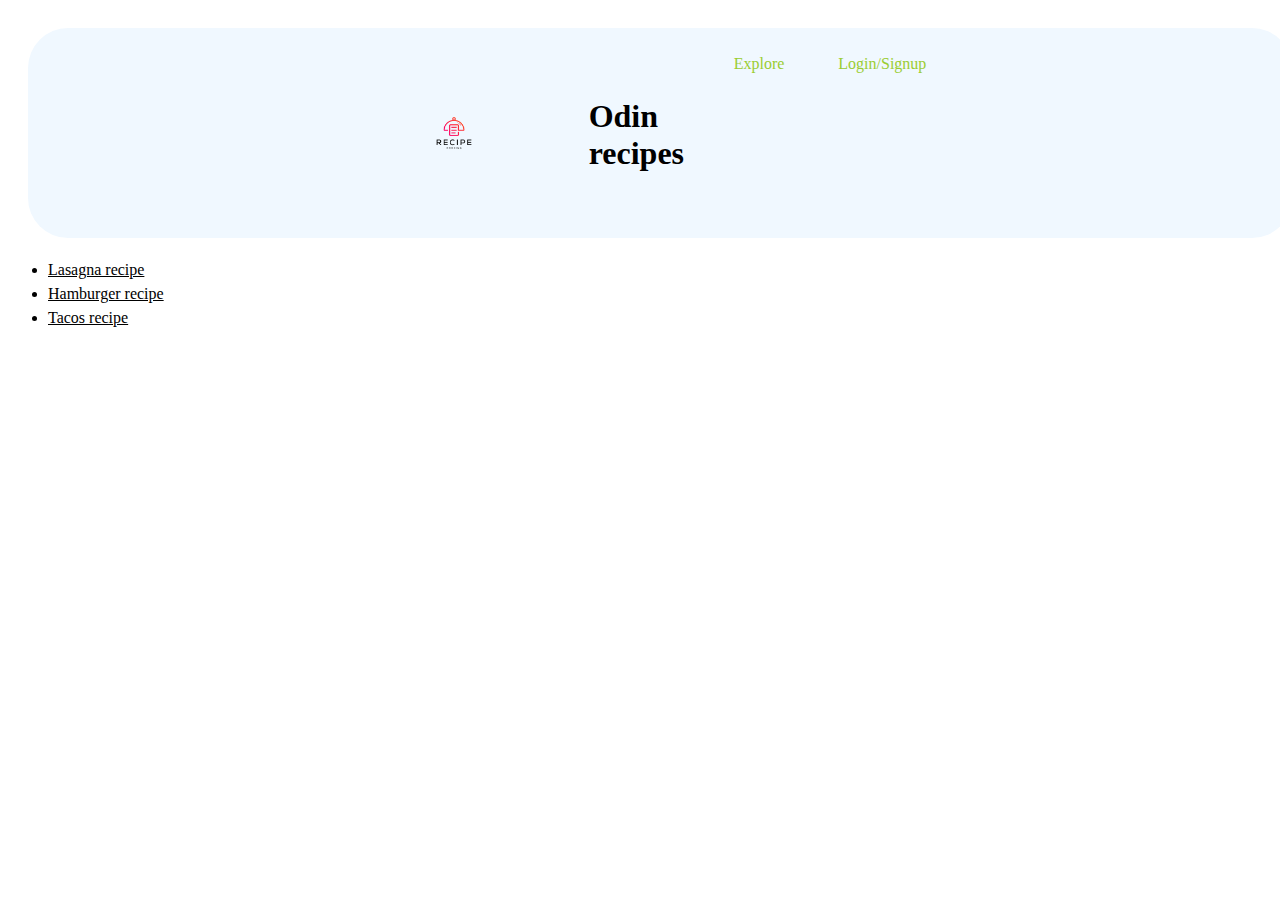
<file: index.html>
<!DOCTYPE html>
<html>
<head>
<meta charset="UTF-8">
<title>Odin recipes</title>
<link rel="stylesheet" href="/styles/style.css"/>
</head>

<div class="header-box">
    <img id="logo-header-img" class="logo-header" src="/images/recipe-logo.png">
    <h1 id="logo-header-text"class="logo-header"> Odin recipes </h1>
    <div id="content-links-header">
        <a class="button-links-header" href=""> Explore</a>
        <a class="button-links-header" href=""> Login/Signup</a>
        
    </div>
</div>


<body>
    
    
<div class="list-link-recipe"> 
<ul>
 <li><a href="recipes/lasagna.html" alt="lasagna recicipe page">Lasagna recipe</a> </li>

<li><a href="recipes/hamburgers.html" alt="hamburgers recicipe page">Hamburger recipe</a></li>

<li><a href="recipes/tacos.html" alt="Tacos recicipe page">Tacos recipe</a></li>

</ul>

</div>

</body>
<footer>

</footer>

</html>
</file>
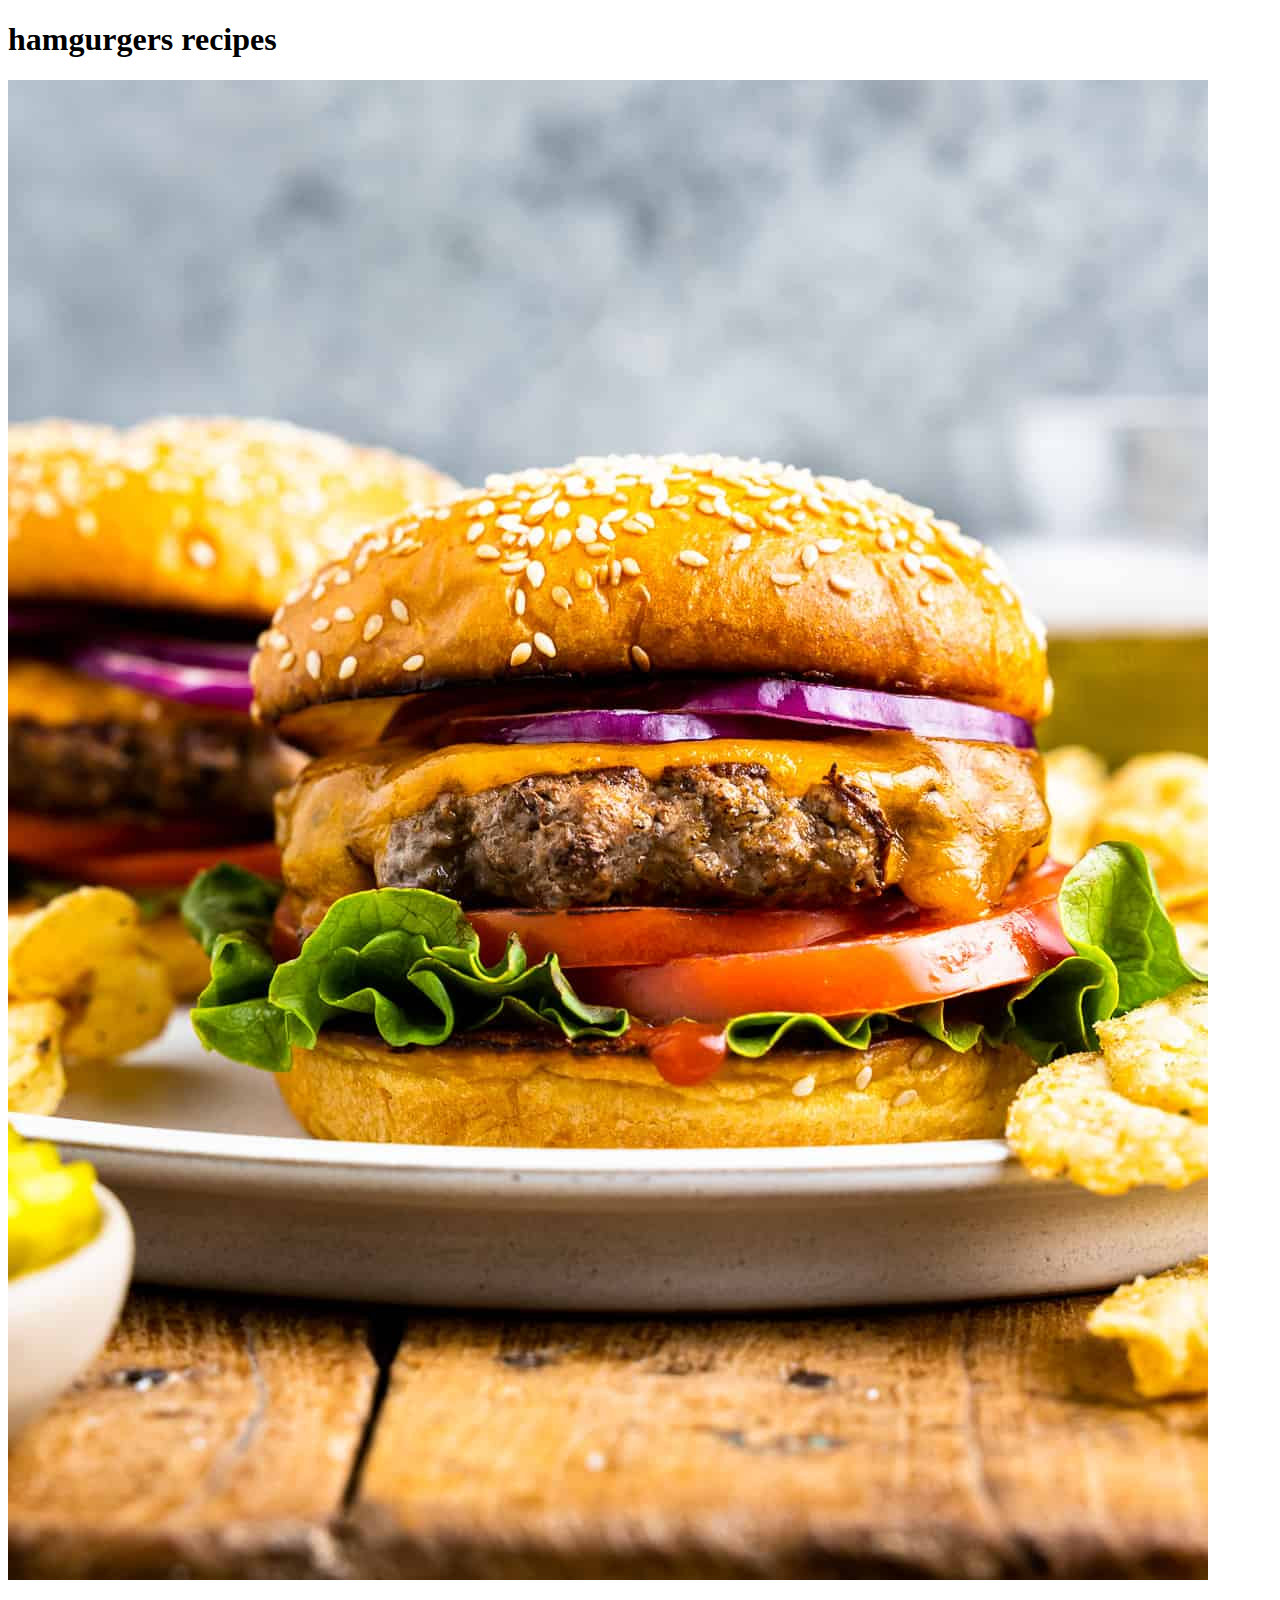
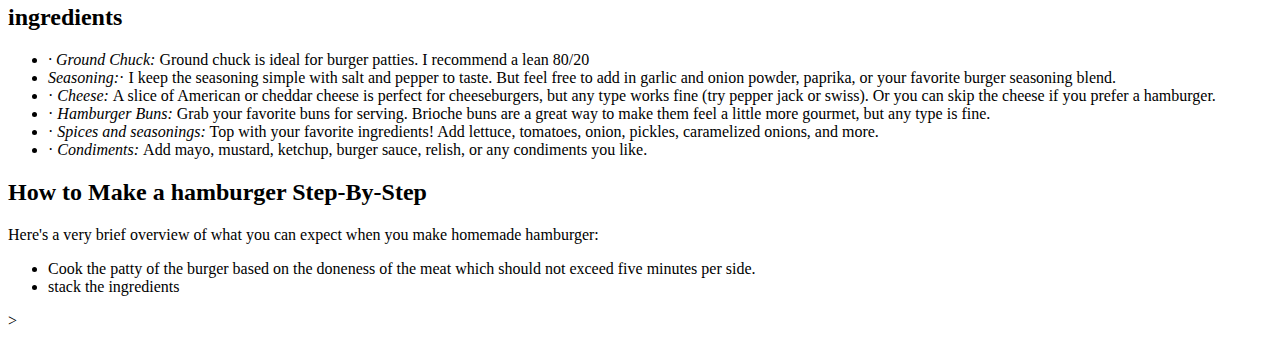
<file: recipes/hamburgers.html>
<!DOCTYPE html>
<html lang="en">
<head>
    <meta charset="UTF-8">

    <title>hamgurgers recipes</title>
</head>
<body>
    <h1>hamgurgers recipes</h1>
    
    <img src="../images/burgers-recipe-2.jpg">
    <p>
     
<h2> ingredients
    </h2>




<ul>
    <li> <em>· Ground Chuck:</em> Ground chuck is ideal for burger patties. I recommend a lean 80/20</li>
    <li> <em> Seasoning:</em>·  I keep the seasoning simple with salt and pepper to taste. But feel free to add in garlic and onion powder, paprika, or your favorite burger seasoning blend.</li>
        <li>· <em> Cheese: </em>A slice of American or cheddar cheese is perfect for cheeseburgers, but any type works fine (try pepper jack or swiss). Or you can skip the cheese if you prefer a hamburger.</li>
            <li>·<em>  Hamburger Buns:</em> Grab your favorite buns for serving. Brioche buns are a great way to make them feel a little more gourmet, but any type is fine.</li>
                <li>·<em>  Spices and seasonings:</em> Top with your favorite ingredients! Add lettuce, tomatoes, onion, pickles, caramelized onions, and more.</li>
                    <li>· <em> Condiments: </em> Add mayo, mustard, ketchup, burger sauce, relish, or any condiments you like.</li>
                       
</ul>
</p>

<p>

    <h2> How to Make a hamburger Step-By-Step</h2>
    <p> 
       <p> Here's a very brief overview of what you can expect when you make homemade hamburger:</p>
       <ul>
        
            <li> Cook the patty of the burger based on the doneness of the meat which should not exceed five minutes per side. </li>
                <li> stack the ingredients </li>
                    
    </ul>
</p>
</p></p>>
</body>
</html>
</file>
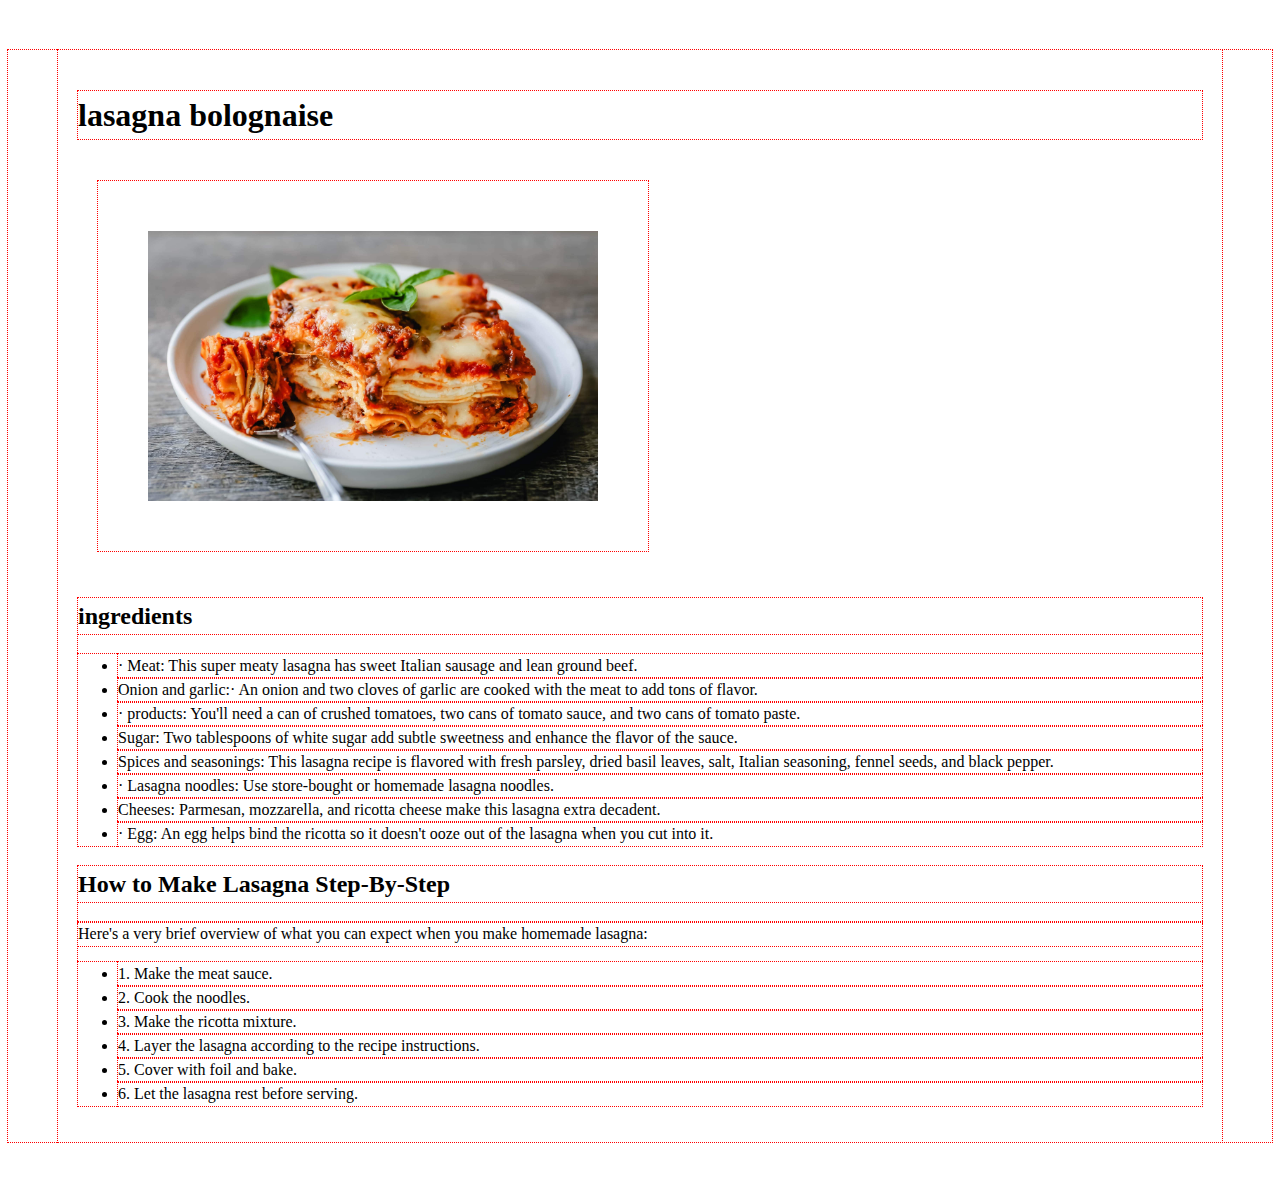
<file: recipes/lasagna.html>
<!DOCTYPE html>
<html lang="en">
<head>
    <meta charset="UTF-8">
    <link rel="stylesheet" href="../styles/lasagna.css"/>

    <title>lasagna recipes</title>
</head>
<body>
    <div class="recipe-card"> 
    <h1>lasagna bolognaise</h1>
   
    <img src="../images/Lasagna-1.jpg">
    <div class="recipe-card-igredients">  <h2> ingredients
    </h2>

    <ul>
    <li>· Meat: This super meaty lasagna has sweet Italian sausage and lean ground beef. </li>
    <li> Onion and garlic:· An onion and two cloves of garlic are cooked with the meat to add tons of flavor.</li>
        <li>· products: You'll need a can of crushed tomatoes, two cans of tomato sauce, and two cans of tomato paste.</li>
            <li>  Sugar: Two tablespoons of white sugar add subtle sweetness and enhance the flavor of the sauce.</li>
                <li>  Spices and seasonings: This lasagna recipe is flavored with fresh parsley, dried basil leaves, salt, Italian seasoning, fennel seeds, and black pepper.</li>
                    <li>· Lasagna noodles: Use store-bought or homemade lasagna noodles.</li>
                        <li>  Cheeses: Parmesan, mozzarella, and ricotta cheese make this lasagna extra decadent.</li>
                            <li> · Egg: An egg helps bind the ricotta so it doesn't ooze out of the lasagna when you cut into it.</li>
</ul>
</div>

<div class="recipe-card-content">

    <h2> How to Make Lasagna Step-By-Step</h2>
    <p> 
       <p> Here's a very brief overview of what you can expect when you make homemade lasagna:</p>
       <ul>
        <li> 1. Make the meat sauce.</li>
            <li> 2. Cook the noodles.</li>
                <li> 3. Make the ricotta mixture.</li>
                    <li>4. Layer the lasagna according to the recipe instructions.</li>
                        <li> 5. Cover with foil and bake.</li>
                            <li>6. Let the lasagna rest before serving.</li>
    </ul>
</div>


</div>
</body>
</html>
</file>
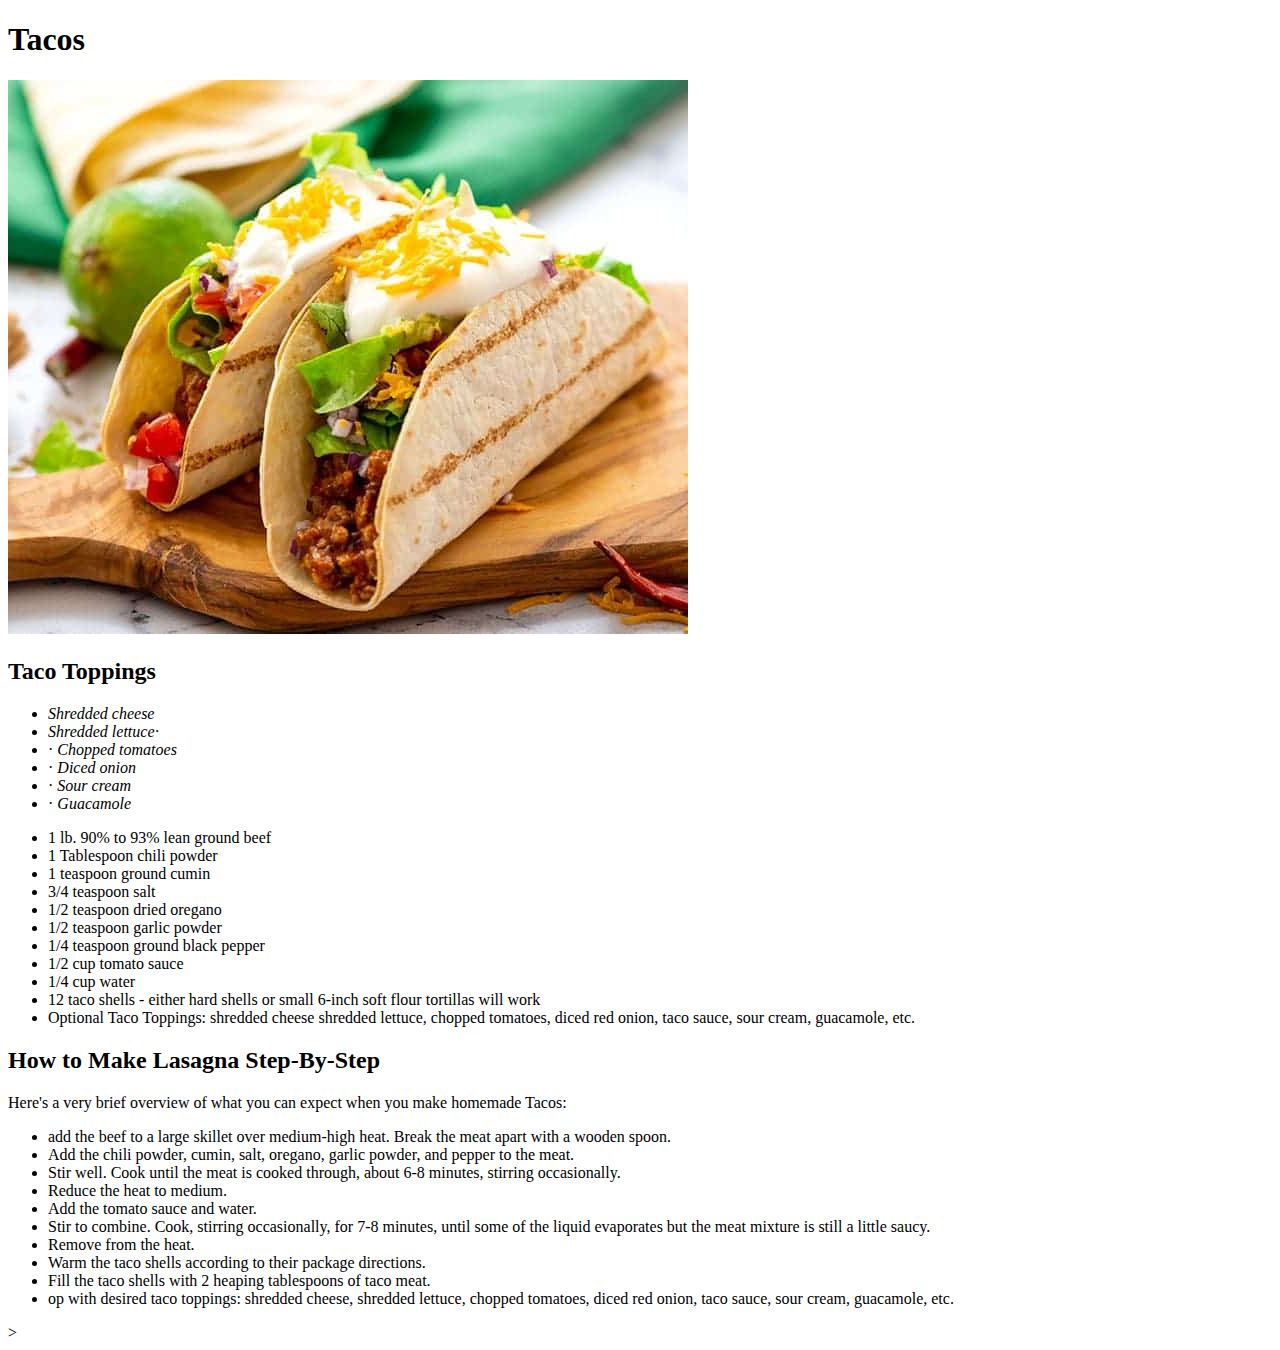
<file: recipes/tacos.html>
<!DOCTYPE html>
<html lang="en">
<head>
    <meta charset="UTF-8">

    <title>Tacos recipes</title>
</head>
<body>
    <h1>Tacos</h1>
    
    <img src="../images/Tacos-1.jpg">
    <p>

<h2> Taco Toppings
    </h2>
<ul>
    <li> <em>  Shredded cheese </em> </li>
    <li> <em> Shredded lettuce</em>· </li>
        <li>· <em> Chopped tomatoes </em></li>
            <li>·<em>  Diced onion</em></li>
                <li>·<em>  Sour cream</em> </li>
                    <li>· <em> Guacamole </em></li>
                      
</ul>
<ul>
<li>1 lb. 90% to 93% lean ground beef</li>
<li>1 Tablespoon chili powder</li>
<li>1 teaspoon ground cumin</li>
    <li>3/4 teaspoon salt</li>
        <li>1/2 teaspoon dried oregano</li>
            <li>1/2 teaspoon garlic powder</li>
                <li>1/4 teaspoon ground black pepper</li>
                    <li>1/2 cup tomato sauce</li>
                        <li>1/4 cup water</li>
                            <li>12 taco shells - either hard shells or small 6-inch soft flour tortillas will work</li>
                                <li>Optional Taco Toppings: shredded cheese shredded lettuce, chopped tomatoes, diced red onion, taco sauce, sour cream, guacamole, etc.</li>
</ul></p>

<p>

    <h2> How to Make Lasagna Step-By-Step</h2>
    <p> Here's a very brief overview of what you can expect when you make homemade Tacos:</p>
    <p> 
        <ul>
       <li>add the beef to a large skillet over medium-high heat. Break the meat apart with a wooden spoon.</li> 
        <li>Add the chili powder, cumin, salt, oregano, garlic powder, and pepper to the meat. </li>
        <li>Stir well. Cook until the meat is cooked through, about 6-8 minutes, stirring occasionally.</li>
            <li>Reduce the heat to medium. </li>
                <li>Add the tomato sauce and water.</li> 
                    <li>Stir to combine. Cook, stirring occasionally, for 7-8 minutes, until some of the liquid evaporates but the meat mixture is still a little saucy. </li>
                        <li>Remove from the heat.</li>
                            <li>Warm the taco shells according to their package directions.</li>
                                <li>Fill the taco shells with 2 heaping tablespoons of taco meat.</li>
                                    <li>op with desired taco toppings: shredded cheese, shredded lettuce, chopped tomatoes, diced red onion, taco sauce, sour cream, guacamole, etc.</li>
       
       </ul>
</p>
</p></p>>
</body>
</html>
</file>
<file: styles/style.css>
*{
   
}



ul {
    margin :auto;
    line-height: 1.5;
    color: inherit;
    background-attachment: fixed;
    text-align: inherit;

}

a{
    color: inherit;
    margin :auto
}

.header-box{
    width: 100%;
    display: inline-flex;
    position: relative;
    padding: 20px 0;
    margin: 20px;
    justify-content: center;
    top:0;
    overflow: hidden;
    background-color: aliceblue;
    border-radius: 40px;
    box-shadow: 0 10px 40px rgba(red, green, blue, alpha);
}
.button-links-header{
    display: inline-flex;
    justify-content: center;
    color: yellowgreen;
    text-decoration: none;
    padding: 7px 25px;
    display: inline-block;
}

.logo-header{
    position: relative;
    display: grid;
    align-items: flex-start;
    padding: 30px;
    margin: 20px;
  width: 70px;
  height: 70px;
}

#logo-header-img{

    size: 40px;
}
</file>
<file: styles/lasagna.css>
*{
    line-height: 1.5;
    outline: 1px dotted red;
    margin: 2.5;
    padding: 3.5;
}

.recipe-card{
    
    padding: 20px;
    margin: 50px;


} 
.recipe-card img{
    align-items: center;
    width: 450px;
    padding: 50px;
    margin: 20px;
}

.recipe-card ul li h2{
    font-size: 16px;
    font: italic;
}
</file>
